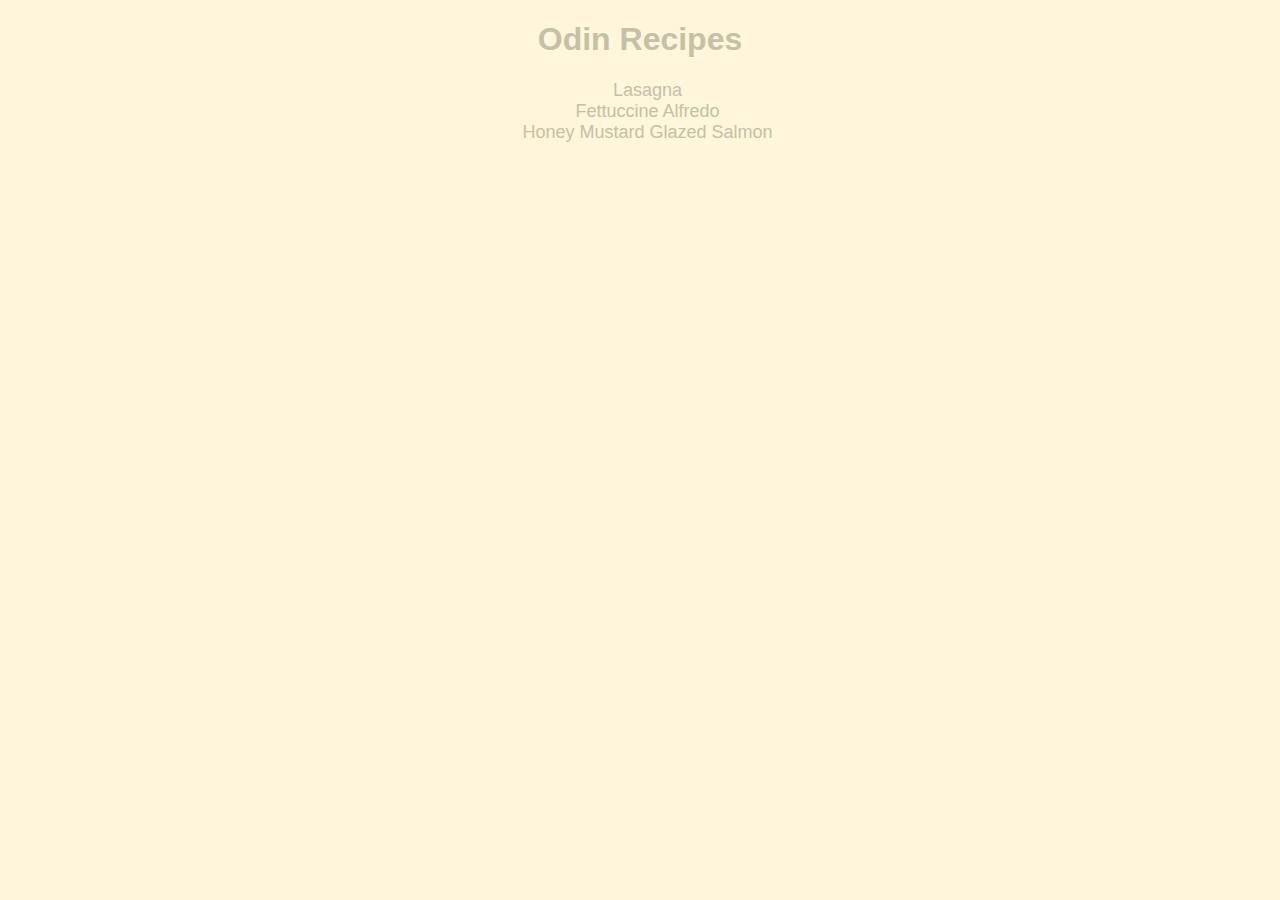
<file: index.html>
<!DOCTYPE html>
<html lang="en">
<head>
    <meta charset="UTF-8">
    <meta name="viewport" content="width=device-width, initial-scale=1.0">
    <title>Odin Recipes</title>
    <link rel="stylesheet" href="style.css">
</head>
<body>

    <h1 class="title">Odin Recipes</h1>
    <ul>
        <li><a href="recipes/lasagna.html">Lasagna</a></li>
        <li><a href="recipes/fettuccine-alfredo.html">Fettuccine Alfredo</a></li>
        <li><a href="recipes/honey-mustard-glazed-salmon.html">Honey Mustard Glazed Salmon</a></li>
    </ul>

</body>
</html>
</file>
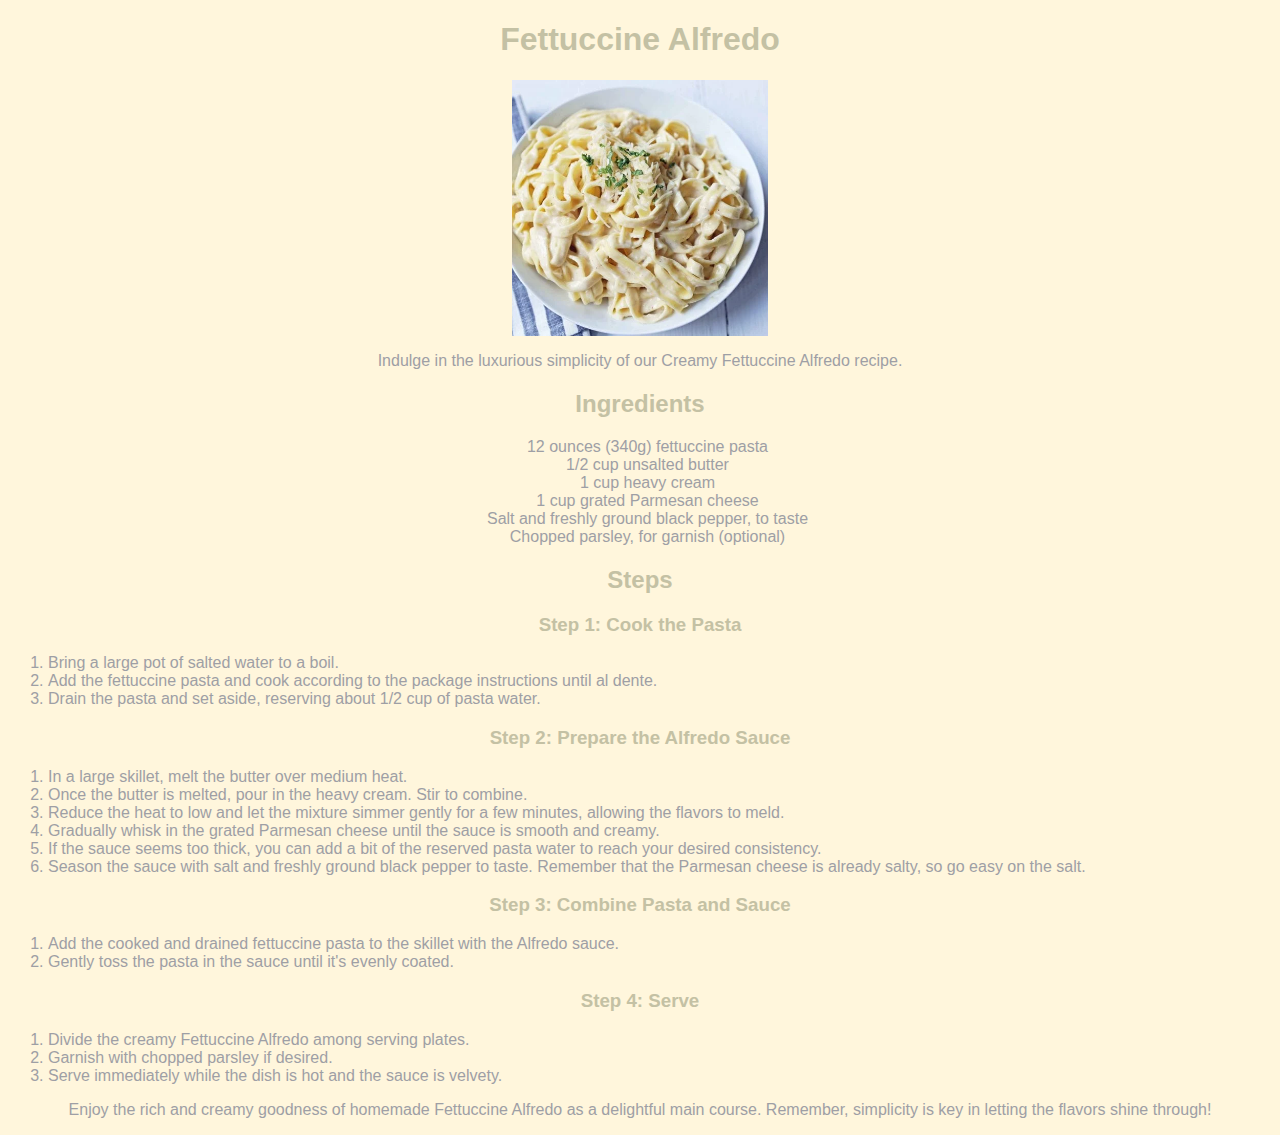
<file: recipes/fettuccine-alfredo.html>
<!DOCTYPE html>
<html lang="en">

<head>
    <meta charset="UTF-8">
    <meta name="viewport" content="width=device-width, initial-scale=1.0">
    <link rel="stylesheet" href="../style.css">
    <title>Fettuccine Alfredo</title>
</head>

<body>
    <h1>Fettuccine Alfredo</h1>

    <img src="../images/Fettuccine-Alfredo-Recipe-1-500x500.png"
        alt="fettuccine-alfredo">

    <p>Indulge in the luxurious simplicity of our Creamy Fettuccine Alfredo recipe.</p>

    <h2>Ingredients</h2>

    <ul>
        <li>12 ounces (340g) fettuccine pasta
        </li>
        <li>1/2 cup unsalted butter</li>
        <li>1 cup heavy cream</li>
        <li>1 cup grated Parmesan cheese</li>
        <li>Salt and freshly ground black pepper, to taste</li>
        <li>Chopped parsley, for garnish (optional)</li>
    </ul>

    <h2>Steps</h2>

    <h3>Step 1: Cook the Pasta</h3>
    <ol>
        <li>Bring a large pot of salted water to a boil.
        </li>
        <li>Add the fettuccine pasta and cook according to the package instructions until al dente.
        </li>
        <li>Drain the pasta and set aside, reserving about 1/2 cup of pasta water.
        </li>
    </ol>

    <h3>Step 2: Prepare the Alfredo Sauce</h3>
    <ol>
        <li>In a large skillet, melt the butter over medium heat.
        </li>
        <li>Once the butter is melted, pour in the heavy cream. Stir to combine.
        </li>
        <li>Reduce the heat to low and let the mixture simmer gently for a few minutes, allowing the flavors to meld.
        </li>
        <li>Gradually whisk in the grated Parmesan cheese until the sauce is smooth and creamy.
        </li>
        <li>If the sauce seems too thick, you can add a bit of the reserved pasta water to reach your desired consistency.
        </li>
        <li>Season the sauce with salt and freshly ground black pepper to taste. Remember that the Parmesan cheese is already salty, so go easy on the salt.</li>
    </ol>

    <h3>Step 3: Combine Pasta and Sauce</h3>
    <ol>
        <li>Add the cooked and drained fettuccine pasta to the skillet with the Alfredo sauce.
        </li>
        <li>Gently toss the pasta in the sauce until it's evenly coated.
        </li>
    </ol>

    <h3>Step 4: Serve</h3>
    <ol>
        <li>Divide the creamy Fettuccine Alfredo among serving plates.
        </li>
        <li>Garnish with chopped parsley if desired.
        </li>
        <li>Serve immediately while the dish is hot and the sauce is velvety.
        </li>
    </ol>

    <p>Enjoy the rich and creamy goodness of homemade Fettuccine Alfredo as a delightful main course. Remember, simplicity is key in letting the flavors shine through!
    </p>

</body>

</html>
</file>
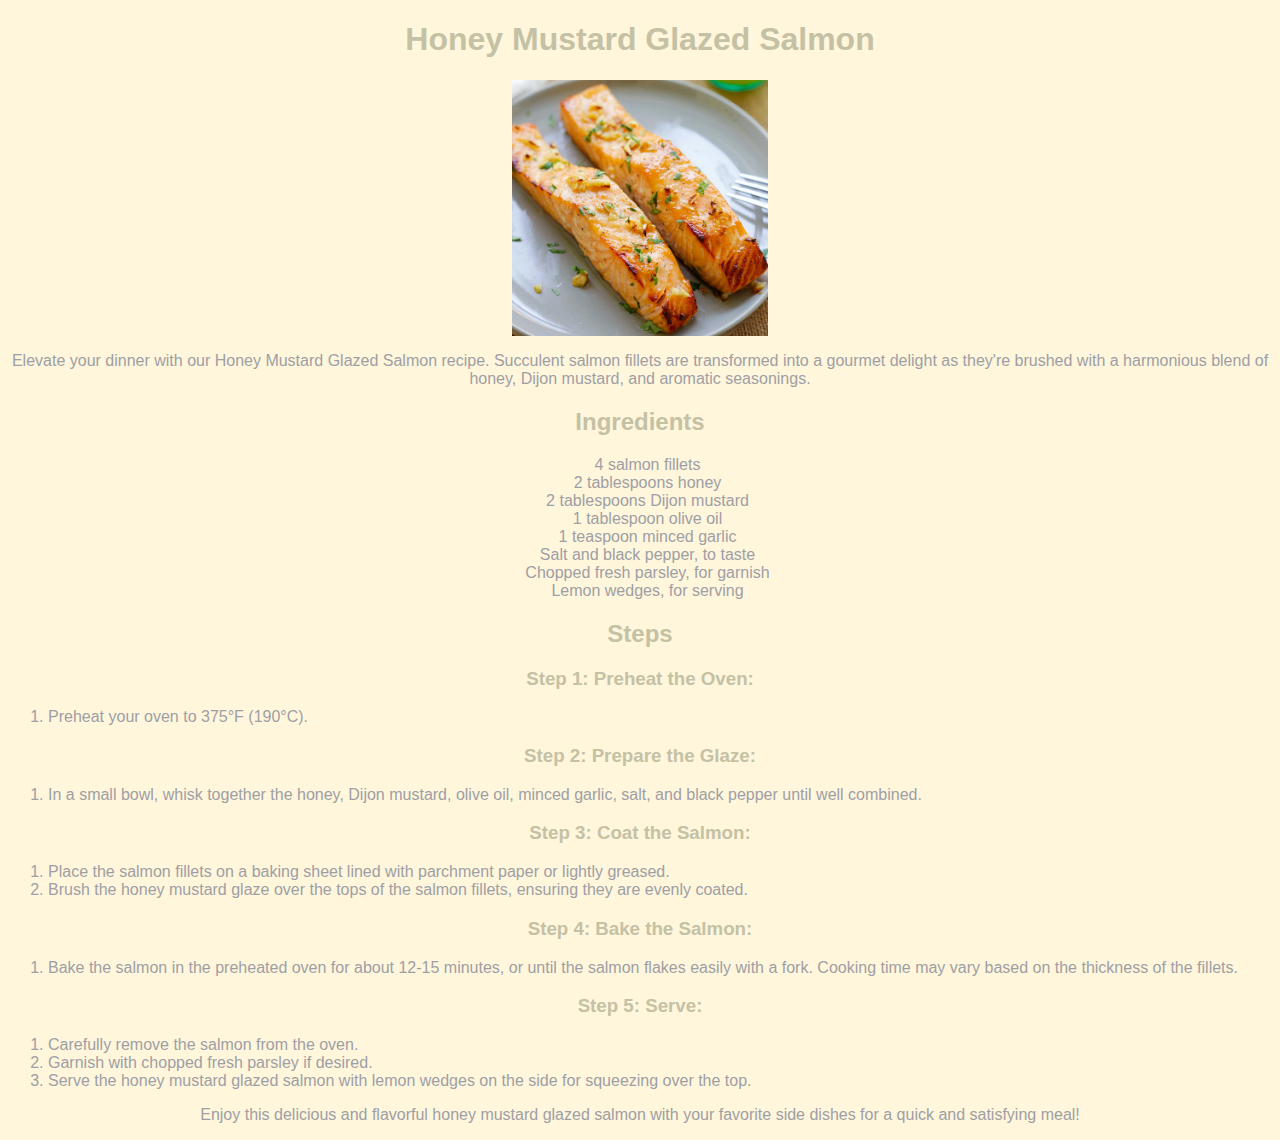
<file: recipes/honey-mustard-glazed-salmon.html>
<!DOCTYPE html>
<html lang="en">

<head>
    <meta charset="UTF-8">
    <meta name="viewport" content="width=device-width, initial-scale=1.0">
    <link rel="stylesheet" href="../style.css">
    <title>Honey Mustard Glazed Salmon</title>
</head>

<body>
    <h1>Honey Mustard Glazed Salmon</h1>

    <img src="../images/honey-mustard-baked-salmon-thumb.jpg" alt="Honey Mustard Glazed Salmon">

    <p>Elevate your dinner with our Honey Mustard Glazed Salmon recipe. Succulent salmon fillets are transformed into a
        gourmet delight as they're brushed with a harmonious blend of honey, Dijon mustard, and aromatic seasonings.
    </p>

    <h2>Ingredients</h2>

    <ul>
        <li>4 salmon fillets
        </li>
        <li>2 tablespoons honey</li>
        <li>2 tablespoons Dijon mustard</li>
        <li>1 tablespoon olive oil</li>
        <li>1 teaspoon minced garlic</li>
        <li>Salt and black pepper, to taste</li>
        <li>Chopped fresh parsley, for garnish</li>
        <li>Lemon wedges, for serving</li>
    </ul>

    <h2>Steps</h2>

    <h3>Step 1: Preheat the Oven:</h3>
    <ol>
        <li>Preheat your oven to 375°F (190°C).
        </li>
    </ol>

    <h3>Step 2: Prepare the Glaze:</h3>
    <ol>
        <li>In a small bowl, whisk together the honey, Dijon mustard, olive oil, minced garlic, salt, and black pepper
            until well combined.
        </li>
    </ol>

    <h3>Step 3: Coat the Salmon:</h3>
    <ol>
        <li>Place the salmon fillets on a baking sheet lined with parchment paper or lightly greased.
        </li>

        <li>
            Brush the honey mustard glaze over the tops of the salmon fillets, ensuring they are evenly coated.
        </li>
    </ol>

    <h3>Step 4: Bake the Salmon:</h3>
    <ol>
        <li>Bake the salmon in the preheated oven for about 12-15 minutes, or until the salmon flakes easily with a
            fork. Cooking time may vary based on the thickness of the fillets.
        </li>
    </ol>

    <h3>Step 5: Serve:</h3>
    <ol>
        <li>Carefully remove the salmon from the oven.
        </li>
        <li>
            Garnish with chopped fresh parsley if desired.
        </li>
        <li>Serve the honey mustard glazed salmon with lemon wedges on the side for squeezing over the top.</li>
    </ol>

    <p>Enjoy this delicious and flavorful honey mustard glazed salmon with your favorite side dishes for a quick and satisfying meal!
    </p>

</body>

</html>
</file>
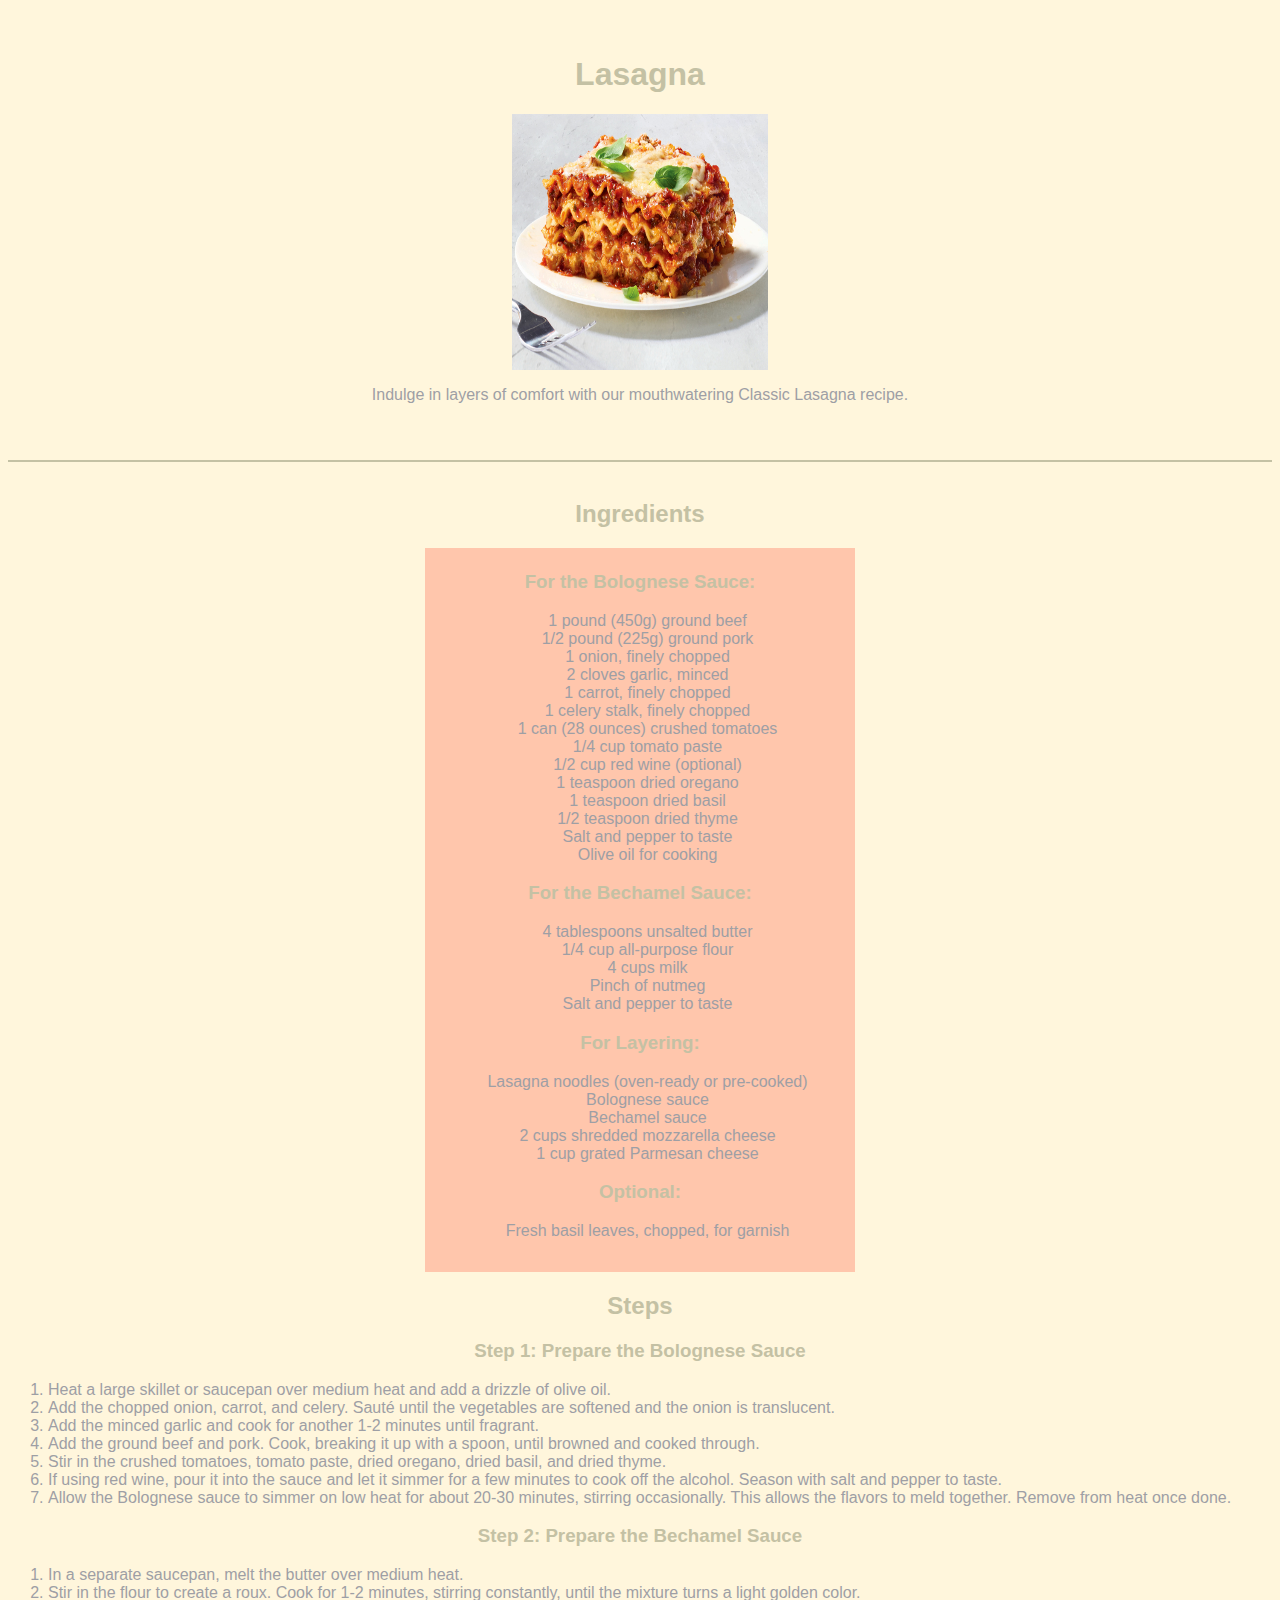
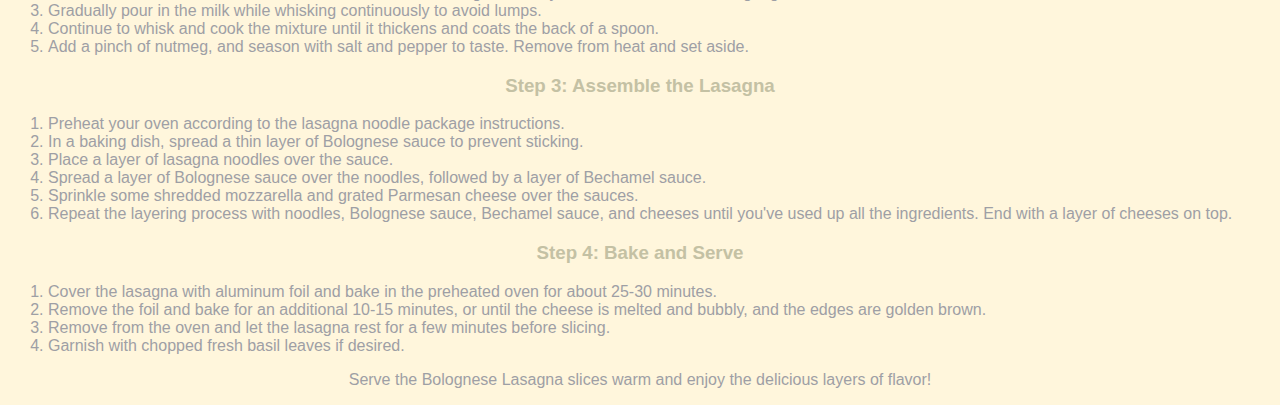
<file: recipes/lasagna.html>
<!DOCTYPE html>
<html lang="en">

<head>
    <meta charset="UTF-8">
    <meta name="viewport" content="width=device-width, initial-scale=1.0">
    <link rel="stylesheet" href="../style.css">
    <title>Lasagna</title>
</head>

<body>
    <div class="intro">
        <h1>Lasagna</h1>

        <img src="../images/classiclasagna.jpg"
            alt="lasagna">

        <p>Indulge in layers of comfort with our mouthwatering Classic Lasagna recipe.</p>
    </div>
    
    <div class="div-ingredients-title">
        <h2>Ingredients</h2>
        <div class="div-ingredients-content">
                <h3>For the Bolognese Sauce:</h3>
            <ul>
                <li>1 pound (450g) ground beef</li>
                <li>1/2 pound (225g) ground pork</li>
                <li>1 onion, finely chopped</li>
                <li>2 cloves garlic, minced</li>
                <li>1 carrot, finely chopped</li>
                <li>1 celery stalk, finely chopped</li>
                <li>1 can (28 ounces) crushed tomatoes</li>
                <li>1/4 cup tomato paste</li>
                <li>1/2 cup red wine (optional)</li>
                <li>1 teaspoon dried oregano</li>
                <li>1 teaspoon dried basil</li>
                <li>1/2 teaspoon dried thyme</li>
                <li>Salt and pepper to taste</li>
                <li>Olive oil for cooking</li>
            </ul>

            <h3>For the Bechamel Sauce:</h3>
            <ul>
                <li>4 tablespoons unsalted butter</li>
                <li>1/4 cup all-purpose flour</li>
                <li>4 cups milk</li>
                <li>Pinch of nutmeg</li>
                <li>Salt and pepper to taste</li>
            </ul>

            <h3>For Layering:</h3>
            <ul>
                <li>Lasagna noodles (oven-ready or pre-cooked)</li>
                <li>Bolognese sauce</li>
                <li>Bechamel sauce</li>
                <li>2 cups shredded mozzarella cheese</li>
                <li>1 cup grated Parmesan cheese</li>
            </ul>

                <h3>Optional:</h3>
                <ul>
                    <li>Fresh basil leaves, chopped, for garnish</li>
                </ul>
        </div>

        <h2>Steps</h2>
        <h3>Step 1: Prepare the Bolognese Sauce</h3>
        <ol>
            <li>Heat a large skillet or saucepan over medium heat and add a drizzle of olive oil.
            </li>
            <li>Add the chopped onion, carrot, and celery. Sauté until the vegetables are softened and the onion is
                translucent.
            </li>
            <li>Add the minced garlic and cook for another 1-2 minutes until fragrant.
            </li>
            <li>Add the ground beef and pork. Cook, breaking it up with a spoon, until browned and cooked through.
            </li>
            <li>Stir in the crushed tomatoes, tomato paste, dried oregano, dried basil, and dried thyme.
            </li>
            <li>If using red wine, pour it into the sauce and let it simmer for a few minutes to cook off the alcohol.
                Season with salt and pepper to taste.
            </li>
            <li>Allow the Bolognese sauce to simmer on low heat for about 20-30 minutes, stirring occasionally. This allows
                the flavors to meld together. Remove from heat once done.
            </li>
        </ol>

        <h3>Step 2: Prepare the Bechamel Sauce</h3>
        <ol>
            <li>In a separate saucepan, melt the butter over medium heat.
            </li>
            <li>Stir in the flour to create a roux. Cook for 1-2 minutes, stirring constantly, until the mixture turns a
                light golden color.
            </li>
            <li>Gradually pour in the milk while whisking continuously to avoid lumps.
            </li>
            <li>Continue to whisk and cook the mixture until it thickens and coats the back of a spoon.
            </li>
            <li>Add a pinch of nutmeg, and season with salt and pepper to taste. Remove from heat and set aside.
            </li>
        </ol>

        <h3>Step 3: Assemble the Lasagna</h3>
        <ol>
            <li>Preheat your oven according to the lasagna noodle package instructions.
            </li>
            <li>In a baking dish, spread a thin layer of Bolognese sauce to prevent sticking.
            </li>
            <li>Place a layer of lasagna noodles over the sauce.
            </li>
            <li>Spread a layer of Bolognese sauce over the noodles, followed by a layer of Bechamel sauce.
            </li>
            <li>Sprinkle some shredded mozzarella and grated Parmesan cheese over the sauces.
            </li>
            <li>Repeat the layering process with noodles, Bolognese sauce, Bechamel sauce, and cheeses until you've used up
                all the ingredients. End with a layer of cheeses on top.
            </li>
        </ol>

        <h3>Step 4: Bake and Serve</h3>
        <ol>
            <li>Cover the lasagna with aluminum foil and bake in the preheated oven for about 25-30 minutes.
            </li>
            <li>Remove the foil and bake for an additional 10-15 minutes, or until the cheese is melted and bubbly, and the
                edges are golden brown.
            </li>
            <li>Remove from the oven and let the lasagna rest for a few minutes before slicing.
            </li>
            <li>Garnish with chopped fresh basil leaves if desired.
            </li>
        </ol>

        <p>Serve the Bolognese Lasagna slices warm and enjoy the delicious layers of flavor!
        </p>
    </div>
    

</body>

</html>
</file>
<file: style.css>
body{
background-color:#FFF6DC;
font-family:'Lucida Sans', 'Lucida Sans Regular', 'Lucida Grande', 'Lucida Sans Unicode', Geneva, Verdana, sans-serif;
}

h1,h2,h3{
    text-align:center;
    color:#C4C1A4;
}

img{
    display:block;
    width:256px;
    height:256px;
    margin:auto;
}

a{
    text-decoration:none;
    color:#C4C1A4;
    font-size:18px;
}

p{
    text-align:center;
    color:#9E9FA5;
}

ul{
    text-align:center;
    list-style-type:none;
    margin-right:25px;
}

li{
    color:#9E9FA5;
}

.intro{
    margin:56px auto 56px auto;
}

.div-ingredients-title{
    border-top:2px #C4C1A4 solid;
    padding-top:18px;
    margin-top:32px;
}

.div-ingredients-content{
    background-color:#FFC6AC;
    padding:4px 16px 16px;
    margin:auto 33% auto 33%;
}
</file>
